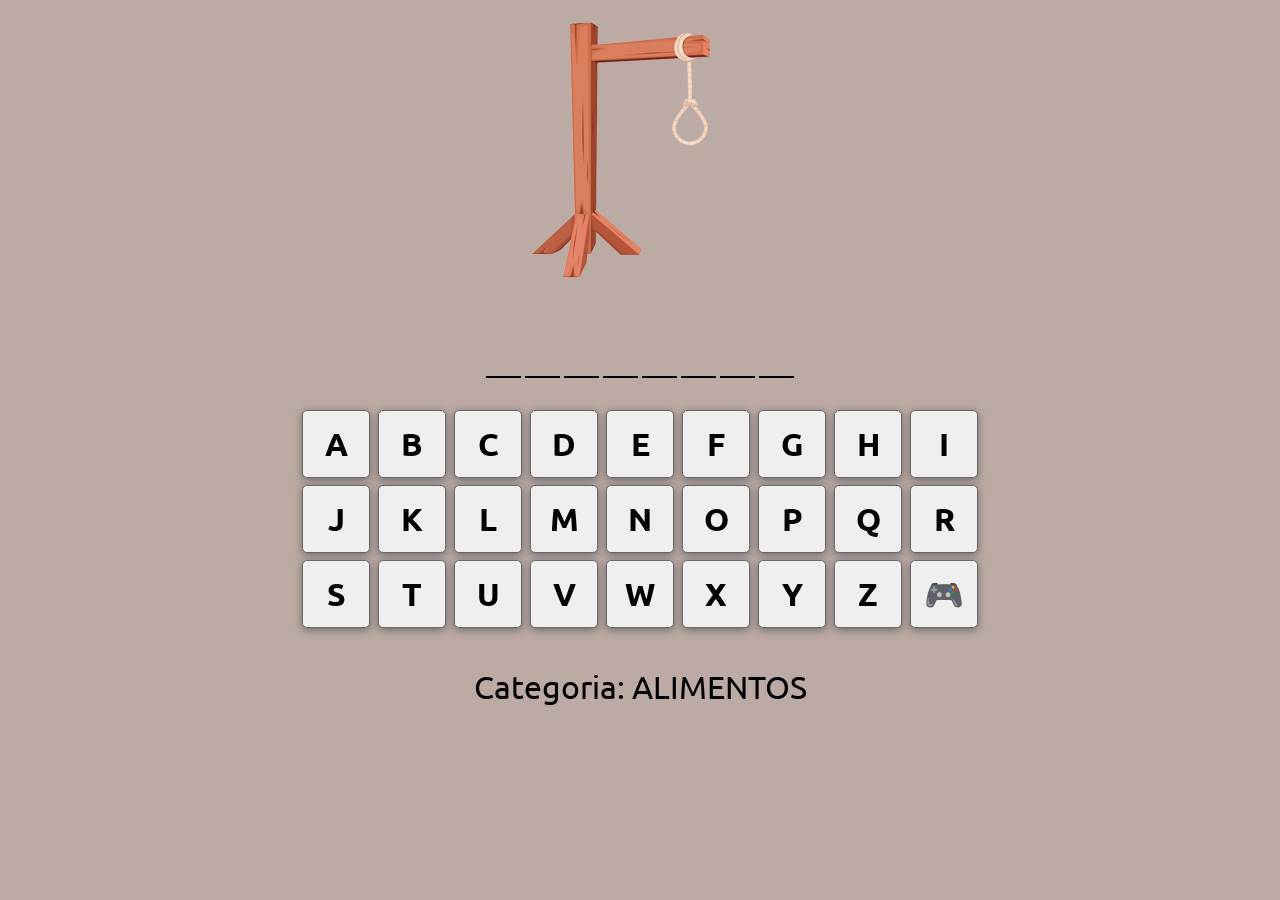
<file: index.html>
<!DOCTYPE html>
<html lang="pt-BR">

<head>
    <meta charset="UTF-8">
    <meta http-equiv="X-UA-Compatible" content="IE=edge">
    <meta name="viewport" content="width=device-width, initial-scale=1.0">
    <link rel="stylesheet" href="https://maxcdn.bootstrapcdn.com/bootstrap/4.0.0/css/bootstrap.min.css"
        integrity="sha384-Gn5384xqQ1aoWXA+058RXPxPg6fy4IWvTNh0E263XmFcJlSAwiGgFAW/dAiS6JXm" crossorigin="anonymous">
    <link rel="icon" href="/img/forca-icon.png">
    <link rel="stylesheet" href="./css/forca.css" media="screen">

    <title>Jogo da Forca</title>
</head>

<body>
    <div class="container">
        <div id="imagem"></div>
        <div id="palavra-secreta"></div>
        <div id="teclado">
            <div class="teclas">
                <button id="tecla-A" onclick="verificaLetraEscolhida('A')">A</button>
                <button id="tecla-B" onclick="verificaLetraEscolhida('B')">B</button>
                <button id="tecla-C" onclick="verificaLetraEscolhida('C')">C</button>
                <button id="tecla-D" onclick="verificaLetraEscolhida('D')">D</button>
                <button id="tecla-E" onclick="verificaLetraEscolhida('E')">E</button>
                <button id="tecla-F" onclick="verificaLetraEscolhida('F')">F</button>
                <button id="tecla-G" onclick="verificaLetraEscolhida('G')">G</button>
                <button id="tecla-H" onclick="verificaLetraEscolhida('H')">H</button>
                <button id="tecla-I" onclick="verificaLetraEscolhida('I')">I</button>
            </div>
            <div class="teclas">
                <button id="tecla-J" onclick="verificaLetraEscolhida('J')">J</button>
                <button id="tecla-K" onclick="verificaLetraEscolhida('K')">K</button>
                <button id="tecla-L" onclick="verificaLetraEscolhida('L')">L</button>
                <button id="tecla-M" onclick="verificaLetraEscolhida('M')">M</button>
                <button id="tecla-N" onclick="verificaLetraEscolhida('N')">N</button>
                <button id="tecla-O" onclick="verificaLetraEscolhida('O')">O</button>
                <button id="tecla-P" onclick="verificaLetraEscolhida('P')">P</button>
                <button id="tecla-Q" onclick="verificaLetraEscolhida('Q')">Q</button>
                <button id="tecla-R" onclick="verificaLetraEscolhida('R')">R</button>
            </div>
            <div class="teclas">
                <button id="tecla-S" onclick="verificaLetraEscolhida('S')">S</button>
                <button id="tecla-T" onclick="verificaLetraEscolhida('T')">T</button>
                <button id="tecla-U" onclick="verificaLetraEscolhida('U')">U</button>
                <button id="tecla-V" onclick="verificaLetraEscolhida('V')">V</button>
                <button id="tecla-W" onclick="verificaLetraEscolhida('W')">W</button>
                <button id="tecla-X" onclick="verificaLetraEscolhida('X')">X</button>
                <button id="tecla-Y" onclick="verificaLetraEscolhida('Y')">Y</button>
                <button id="tecla-Z" onclick="verificaLetraEscolhida('Z')">Z</button>
                <button id="btnReiniciar">🎮</button>
            </div>
        </div>
        <div id="categoria">
        </div>
        <div class="modal fade" id="myModal" tabindex="-1" role="dialog" aria-labelledby="exampleModalLabel"
            aria-hidden="true">
            <div class="modal-dialog" role="document">
                <div class="modal-content">
                    <div class="modal-header">
                        <h5 class="modal-title" id="exampleModalLabel"></h5>
                        <button type="button" class="close" data-dismiss="modal" aria-label="Close">
                            <span aria-hidden="true">&times;</span>
                        </button>
                    </div>
                    <div class="modal-body" id="modalBody"></div>
                    <div class="modal-footer">
                        <button id="btnFechar" type="button" class="btn btn-primary"
                            data-dismiss="modal">Fechar</button>
                    </div>
                </div>
            </div>
        </div>
    </div>
    <script src="js/forca.js"></script>
    <script src="https://code.jquery.com/jquery-3.2.1.slim.min.js"
        integrity="sha384-KJ3o2DKtIkvYIK3UENzmM7KCkRr/rE9/Qpg6aAZGJwFDMVNA/GpGFF93hXpG5KkN"
        crossorigin="anonymous"></script>
    <script src="https://cdnjs.cloudflare.com/ajax/libs/popper.js/1.12.9/umd/popper.min.js"
        integrity="sha384-ApNbgh9B+Y1QKtv3Rn7W3mgPxhU9K/ScQsAP7hUibX39j7fakFPskvXusvfa0b4Q"
        crossorigin="anonymous"></script>
    <script src="https://maxcdn.bootstrapcdn.com/bootstrap/4.0.0/js/bootstrap.min.js"
        integrity="sha384-JZR6Spejh4U02d8jOt6vLEHfe/JQGiRRSQQxSfFWpi1MquVdAyjUar5+76PVCmYl"
        crossorigin="anonymous"></script>
</body>

</html>
</file>
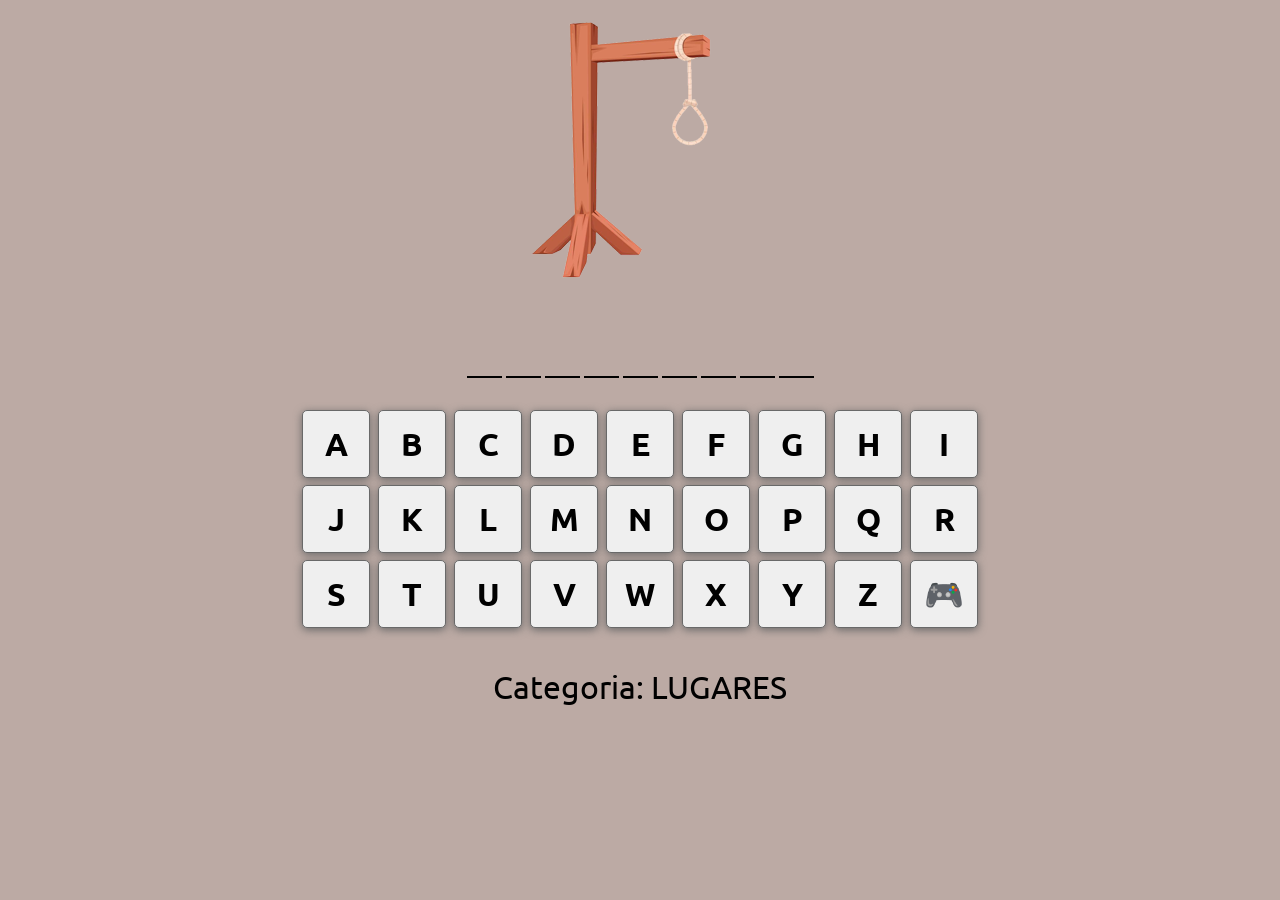
<file: forca.html>
<!DOCTYPE html>
<html lang="pt-BR">

<head>
    <meta charset="UTF-8">
    <meta http-equiv="X-UA-Compatible" content="IE=edge">
    <meta name="viewport" content="width=device-width, initial-scale=1.0">
    <link rel="stylesheet" href="https://maxcdn.bootstrapcdn.com/bootstrap/4.0.0/css/bootstrap.min.css"
        integrity="sha384-Gn5384xqQ1aoWXA+058RXPxPg6fy4IWvTNh0E263XmFcJlSAwiGgFAW/dAiS6JXm" crossorigin="anonymous">
    <link rel="icon" href="/img/forca-icon.png">
    <link rel="stylesheet" href="./css/forca.css" media="screen">

    <title>Jogo da Forca</title>
</head>

<body>
    <div class="container">
        <div id="imagem"></div>
        <div id="palavra-secreta"></div>
        <div id="teclado">
            <div class="teclas">
                <button id="tecla-A" onclick="verificaLetraEscolhida('A')">A</button>
                <button id="tecla-B" onclick="verificaLetraEscolhida('B')">B</button>
                <button id="tecla-C" onclick="verificaLetraEscolhida('C')">C</button>
                <button id="tecla-D" onclick="verificaLetraEscolhida('D')">D</button>
                <button id="tecla-E" onclick="verificaLetraEscolhida('E')">E</button>
                <button id="tecla-F" onclick="verificaLetraEscolhida('F')">F</button>
                <button id="tecla-G" onclick="verificaLetraEscolhida('G')">G</button>
                <button id="tecla-H" onclick="verificaLetraEscolhida('H')">H</button>
                <button id="tecla-I" onclick="verificaLetraEscolhida('I')">I</button>
            </div>
            <div class="teclas">
                <button id="tecla-J" onclick="verificaLetraEscolhida('J')">J</button>
                <button id="tecla-K" onclick="verificaLetraEscolhida('K')">K</button>
                <button id="tecla-L" onclick="verificaLetraEscolhida('L')">L</button>
                <button id="tecla-M" onclick="verificaLetraEscolhida('M')">M</button>
                <button id="tecla-N" onclick="verificaLetraEscolhida('N')">N</button>
                <button id="tecla-O" onclick="verificaLetraEscolhida('O')">O</button>
                <button id="tecla-P" onclick="verificaLetraEscolhida('P')">P</button>
                <button id="tecla-Q" onclick="verificaLetraEscolhida('Q')">Q</button>
                <button id="tecla-R" onclick="verificaLetraEscolhida('R')">R</button>
            </div>
            <div class="teclas">
                <button id="tecla-S" onclick="verificaLetraEscolhida('S')">S</button>
                <button id="tecla-T" onclick="verificaLetraEscolhida('T')">T</button>
                <button id="tecla-U" onclick="verificaLetraEscolhida('U')">U</button>
                <button id="tecla-V" onclick="verificaLetraEscolhida('V')">V</button>
                <button id="tecla-W" onclick="verificaLetraEscolhida('W')">W</button>
                <button id="tecla-X" onclick="verificaLetraEscolhida('X')">X</button>
                <button id="tecla-Y" onclick="verificaLetraEscolhida('Y')">Y</button>
                <button id="tecla-Z" onclick="verificaLetraEscolhida('Z')">Z</button>
                <button id="btnReiniciar">🎮</button>
            </div>
        </div>
        <div id="categoria">
        </div>
        <div class="modal fade" id="myModal" tabindex="-1" role="dialog" aria-labelledby="exampleModalLabel"
            aria-hidden="true">
            <div class="modal-dialog" role="document">
                <div class="modal-content">
                    <div class="modal-header">
                        <h5 class="modal-title" id="exampleModalLabel"></h5>
                        <button type="button" class="close" data-dismiss="modal" aria-label="Close">
                            <span aria-hidden="true">&times;</span>
                        </button>
                    </div>
                    <div class="modal-body" id="modalBody"></div>
                    <div class="modal-footer">
                        <button type="button" class="btn btn-primary" data-dismiss="modal">Fechar</button>
                    </div>
                </div>
            </div>
        </div>
    </div>
    <script src="js/forca.js"></script>
    <script src="https://code.jquery.com/jquery-3.2.1.slim.min.js"
        integrity="sha384-KJ3o2DKtIkvYIK3UENzmM7KCkRr/rE9/Qpg6aAZGJwFDMVNA/GpGFF93hXpG5KkN"
        crossorigin="anonymous"></script>
    <script src="https://cdnjs.cloudflare.com/ajax/libs/popper.js/1.12.9/umd/popper.min.js"
        integrity="sha384-ApNbgh9B+Y1QKtv3Rn7W3mgPxhU9K/ScQsAP7hUibX39j7fakFPskvXusvfa0b4Q"
        crossorigin="anonymous"></script>
    <script src="https://maxcdn.bootstrapcdn.com/bootstrap/4.0.0/js/bootstrap.min.js"
        integrity="sha384-JZR6Spejh4U02d8jOt6vLEHfe/JQGiRRSQQxSfFWpi1MquVdAyjUar5+76PVCmYl"
        crossorigin="anonymous"></script>
</body>

</html>
</file>
<file: css/forca.css>
@import url('https://fonts.googleapis.com/css2?family=Ubuntu:wght@300;400;500&display=swap');

* {
    padding: 0;
    margin: 0;
    box-sizing: border-box;
}

body {
    width: 100vw;
    height: 90vh;
    margin-top: 10px;
    background-color: #bcaaa4;
    font-family: 'Ubuntu', sans-serif;
}

.container {
    display: flex;
    justify-content: center;
    align-items: center;
    flex-wrap: wrap;
    flex-direction: column;
}

#imagem {
    background-image: url("../img/forca.png");
    width: 234px;
    height: 272px;
    background-repeat: no-repeat;
}

#palavra-secreta {
    display: flex;
    flex-direction: row;
    justify-content: center;
    align-items: center;
    font-size: 1em;
    margin-top: 30px;
}

.letras {
    width: 16px;
    text-align: center;
    border-bottom: 2px solid #000000;
    color: #000000;
    padding: 2px;
    margin-left: 2px;
    margin-right: 2px;
}

#teclado {
    margin-top: 30px;
}

.teclas button {
    width: 24px;
    height: 24px;
    margin: 2px;
    margin-bottom: 5px;
    cursor: pointer;
    box-shadow: 0px 2px 8px dimgray;
    border-radius: 5px;
    border: 1px solid rgb(105, 105, 105);
    color: #000000;
    font-family: 'Ubuntu', sans-serif;
    font-weight: 900;
}

.teclas button:disabled {
    cursor: not-allowed;
}

.teclas button:hover {
    transform: scale(1.3);
}

#categoria {
    margin-top: 30px;
    color: #000000;
    font-size: 1.2em;
}

@media (min-width: 321px) {
    .teclas button {
        width: 25px;
        height: 25px;
    }

    #categoria {
        font-size: 1.3em;
    }
}

@media (min-width: 376px) {
    .teclas button {
        width: 30px;
        height: 30px;
    }

    #palavra-secreta {
        font-size: 1.3em;
    }

    .letras {
        width: 18px;
    }

    #categoria {
        font-size: 1.5em;
    }
}

@media (min-width: 426px) {
    .teclas button {
        width: 36px;
        height: 36px;
    }

    #palavra-secreta {
        font-size: 1.5em;
    }

    .letras {
        width: 20px;
    }

    #categoria {
        font-size: 1.6em;
    }
}

@media (min-width: 769px) {
    .teclas button {
        width: 68px;
        height: 68px;
        font-size: 2em;
    }

    #palavra-secreta {
        font-size: 2.5em;
    }

    .letras {
        width: 35px;
    }

    #categoria {
        font-size: 2em;
    }
}
</file>
